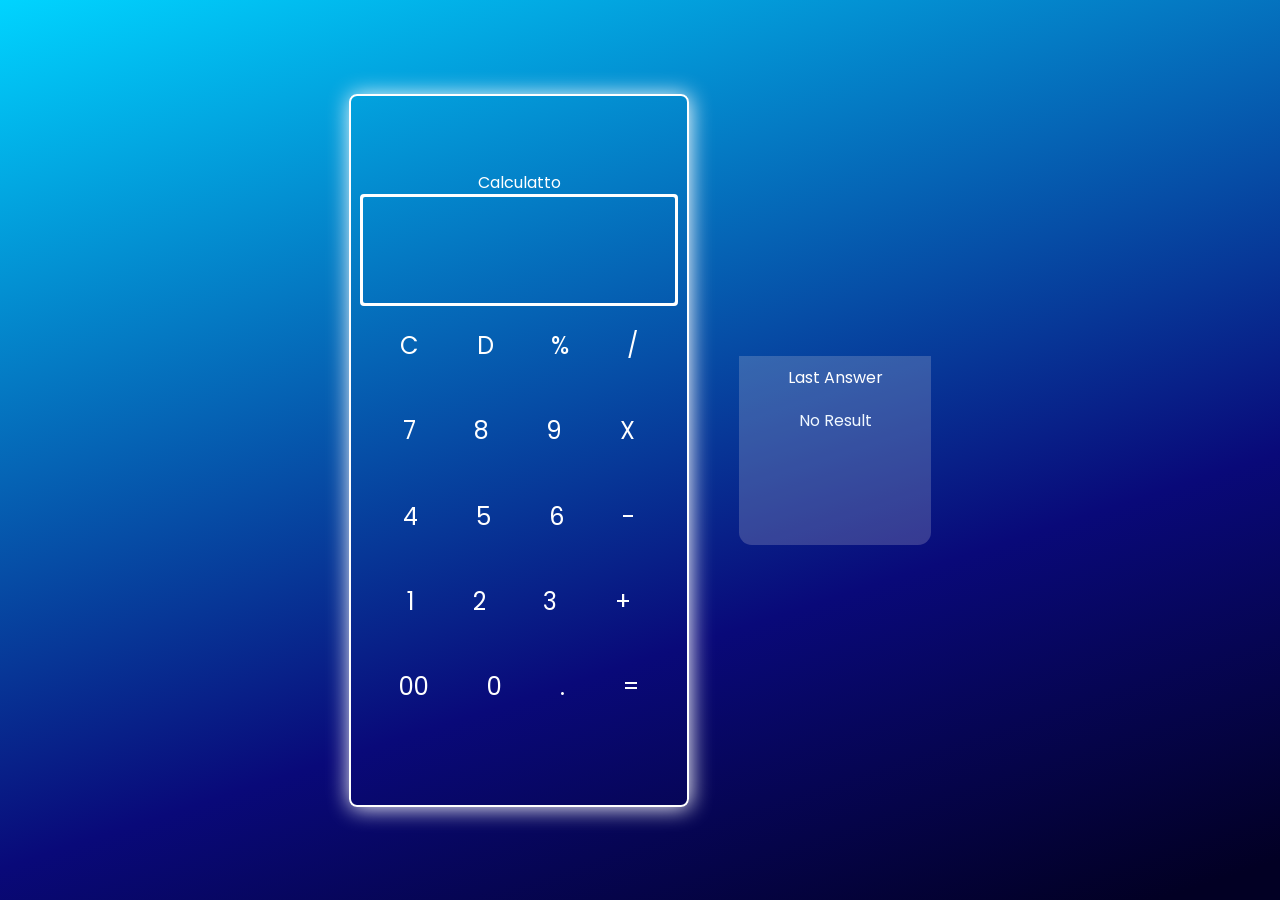
<file: index.htm>
<!DOCTYPE html>
<html lang="en">
<head>
    <meta charset="UTF-8">
    <meta http-equiv="X-UA-Compatible" content="IE=edge">
    <meta name="viewport" content="width=device-width, initial-scale=1.0">
    <title>Calculatto | A simple calculator </title>
    <link rel="stylesheet" href="style.css">
    <link rel="stylesheet" href="util..css">
    <link rel="stylesheet" media="screen and (max-width: 720px)" href="mobile.css">
</head>
<body>
    
    <div class="full-width full-height flex dir-row x y clr ">
        
            <div class="cal-bg  flex dir-col x y "><div class="clr2 land">Calculatto</div>
                <div class=""><input type="text" class="userInput input frem2" readonly ></div>
                <div class="flex x y dir-row">
                    <button class="button">C</button>
                    <button class="button">D</button>
                    <button class="button">%</button>
                    <button class="button">/</button>
                  </div>
                <div class="flex x y dir-row">
                    <button class="button">7</button>
                    <button class="button">8</button>
                    <button class="button">9</button>
                    <button class="button">X</button>
                  </div>
                <div class="flex x y  dir-row">
                    <button class="button">4</button>
                    <button class="button">5</button>
                    <button class="button">6</button>
                    <button class="button">-</button>
                  </div>
                <div class="flex x y dir-row">
                    <button class="button">1</button>
                    <button class="button">2</button>
                    <button class="button">3</button>
                    <button class="button">+</button>
                  </div>
                <div class="flex x y dir-row">
                    <button class="button">00</button>
                    <button class="button">0</button>
                    <button class="button">.</button>
                    <button class="button">=</button>
                  </div>

            </div>
            <!-- Last sesssion -->
            <div id="foot" class="flex dir-col x  rem1 clr_white maintain">
             <div >Last Answer</div>
              <span id="data" class=" tr history">No Result</span>
            </div>

    </div>
    <script src="main.js">

    </script>
</body>
</html>
</file>
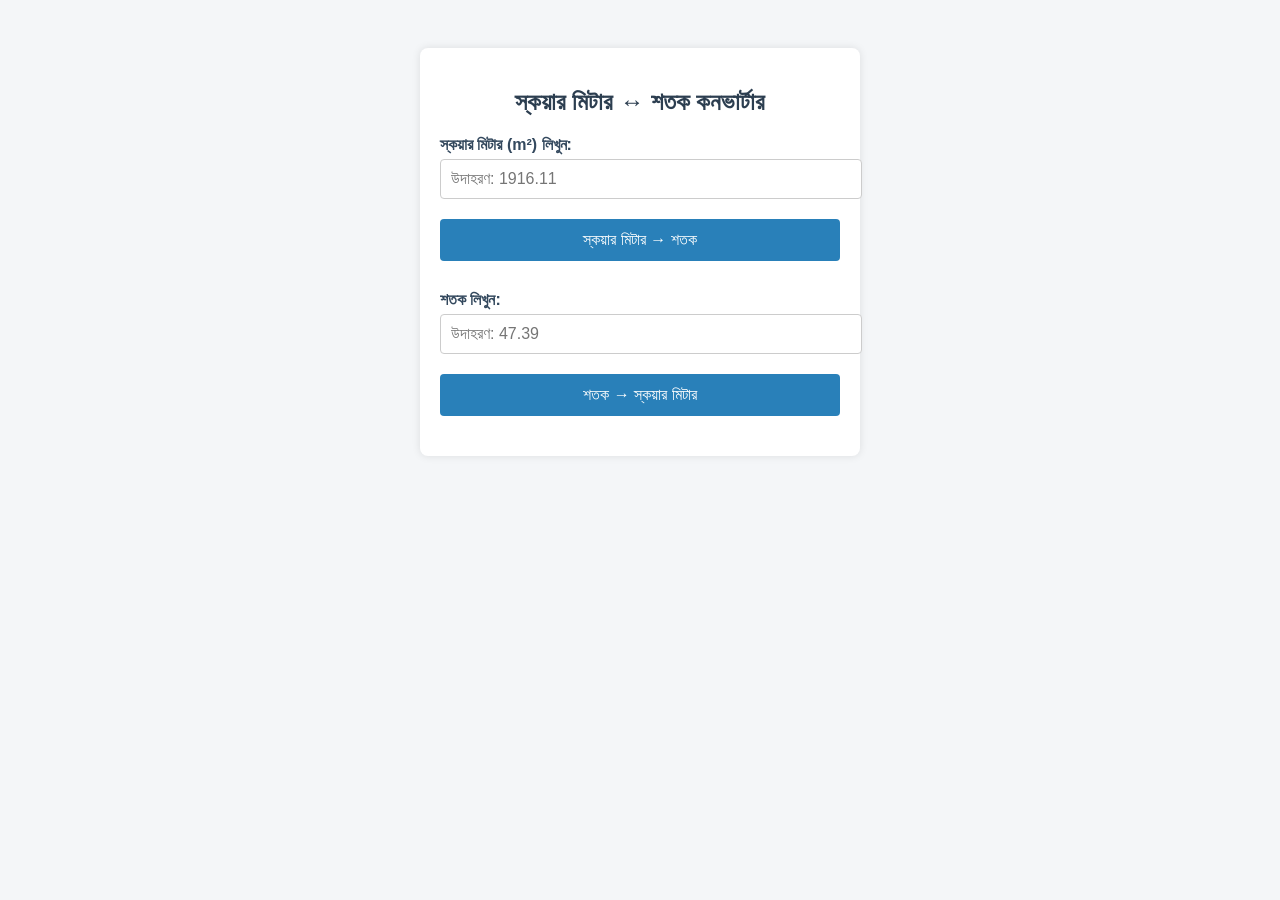
<file: calculationarea.html>
<!DOCTYPE html>
<html lang="bn">
<head>
<meta charset="UTF-8" />
<meta name="viewport" content="width=device-width, initial-scale=1" />
<title>স্কয়ার মিটার ↔ শতক কনভার্টার</title>
<style>
  body { font-family: Arial, sans-serif; padding: 20px; background: #f4f6f8; }
  h2 { text-align: center; color: #2c3e50; }
  .container { max-width: 400px; margin: 20px auto; background: #fff; padding: 20px; border-radius: 8px; box-shadow: 0 0 8px rgba(0,0,0,0.1); }
  label { display: block; margin: 15px 0 5px; font-weight: bold; color: #34495e; }
  input[type="number"] { width: 100%; padding: 10px; font-size: 16px; border-radius: 4px; border: 1px solid #ccc; }
  button { width: 100%; padding: 12px; margin-top: 20px; font-size: 16px; border: none; border-radius: 4px; background: #2980b9; color: white; cursor: pointer; }
  button:hover { background: #3498db; }
  #result { margin-top: 20px; font-size: 18px; color: #27ae60; text-align: center; }
</style>
</head>
<body>
<div class="container">
  <h2>স্কয়ার মিটার ↔ শতক কনভার্টার</h2>
  <label for="sqm">স্কয়ার মিটার (m²) লিখুন:</label>
  <input type="number" id="sqm" placeholder="উদাহরণ: 1916.11" step="any" />

  <button onclick="convertToShotok()">স্কয়ার মিটার → শতক</button>

  <label for="shotok" style="margin-top: 30px;">শতক লিখুন:</label>
  <input type="number" id="shotok" placeholder="উদাহরণ: 47.39" step="any" />

  <button onclick="convertToSqm()">শতক → স্কয়ার মিটার</button>

  <div id="result"></div>
</div>

<script>
  function convertToShotok() {
    const sqm = parseFloat(document.getElementById('sqm').value);
    if (isNaN(sqm) || sqm <= 0) {
      document.getElementById('result').textContent = 'সঠিক স্কয়ার মিটার সংখ্যা দিন';
      return;
    }
    const shotok = sqm / 40.46;
    document.getElementById('result').textContent = `${sqm} m² = ${shotok.toFixed(2)} শতক`;
  }

  function convertToSqm() {
    const shotok = parseFloat(document.getElementById('shotok').value);
    if (isNaN(shotok) || shotok <= 0) {
      document.getElementById('result').textContent = 'সঠিক শতক সংখ্যা দিন';
      return;
    }
    const sqm = shotok * 40.46;
    document.getElementById('result').textContent = `${shotok} শতক = ${sqm.toFixed(2)} m²`;
  }
</script>
</body>
</html>
</file>
<file: style.css>
@import url('https://fonts.googleapis.com/css2?family=Poppins&display=swap');
*{
    margin: 0px;
    padding: 0px;
    color: white;
    font-family: 'Poppins', sans-serif;
}
.cal-bg{
    position: relative;
    height: 77vh;
    width: 25vw;
    padding: 8px;
    margin: 8px 0px;
    box-shadow: 1px 1px 22px white;
    border-radius: 8px;
    border: 2px solid white;
}

.userInput{
    width: 24.5vw;
    height: 12vh;
    border: none;
    background: transparent;
    text-align: right;
    outline-color: white;

    
}
.button{
 
    padding:  1.8vh 2.1vw 2vh 2.1vw;
    margin: 8px 2px;
    background: transparent;
    border: none;
    cursor: pointer;
    font-size: 1.5rem;
}
.maintain{
    margin-left: 50px;
    background: rgba(241, 228, 228,.2);
    height: 20vh;
    width: 15vw;
    padding-top: 1vh;
    border-bottom-left-radius: 1vw;
    border-bottom-right-radius: 1vw;
}
.history{
    margin-top: 2vh;
    
        color: aliceblue;
    
}
</file>
<file: util..css>
.full-width{
    width: 100vw;
}
.full-height{
    height: 100vh;
}
.flex{
    display: flex;
    
}
.dir-col{
    flex-direction: column;
}
.dir-row{
    flex-direction: row;
}
.border-red{
    border: 2px solid red;
}
.x{
    align-items: center;
}
.y{
    justify-content: center;
}
.frem1{
 font-size: 1rem;
}
.frem2{
 font-size: 2rem;
}
.clr{
    background: rgb(0,212,255);
    background: linear-gradient(162deg, rgba(0,212,255,1) 0%, rgba(9,9,121,1) 66%, rgba(2,0,36,1) 97%); 
}
.clr-white{

}
.clr-black{
    background-color: black;
}
.land{
    border-bottom: 1px white solid;
}
</file>
<file: mobile.css>
#foot{
    display: none;
}
.button{
    font-size: 1.2rem;
    padding: 1.8vh 7vw 2vh 7vw;

}
.cal-bg{
    height: 60vh;
    width: 67vw;
}
.userInput {
    width: 63vw;
    height: 9vh;
    border: none;
    /* end  */
}
</file>
